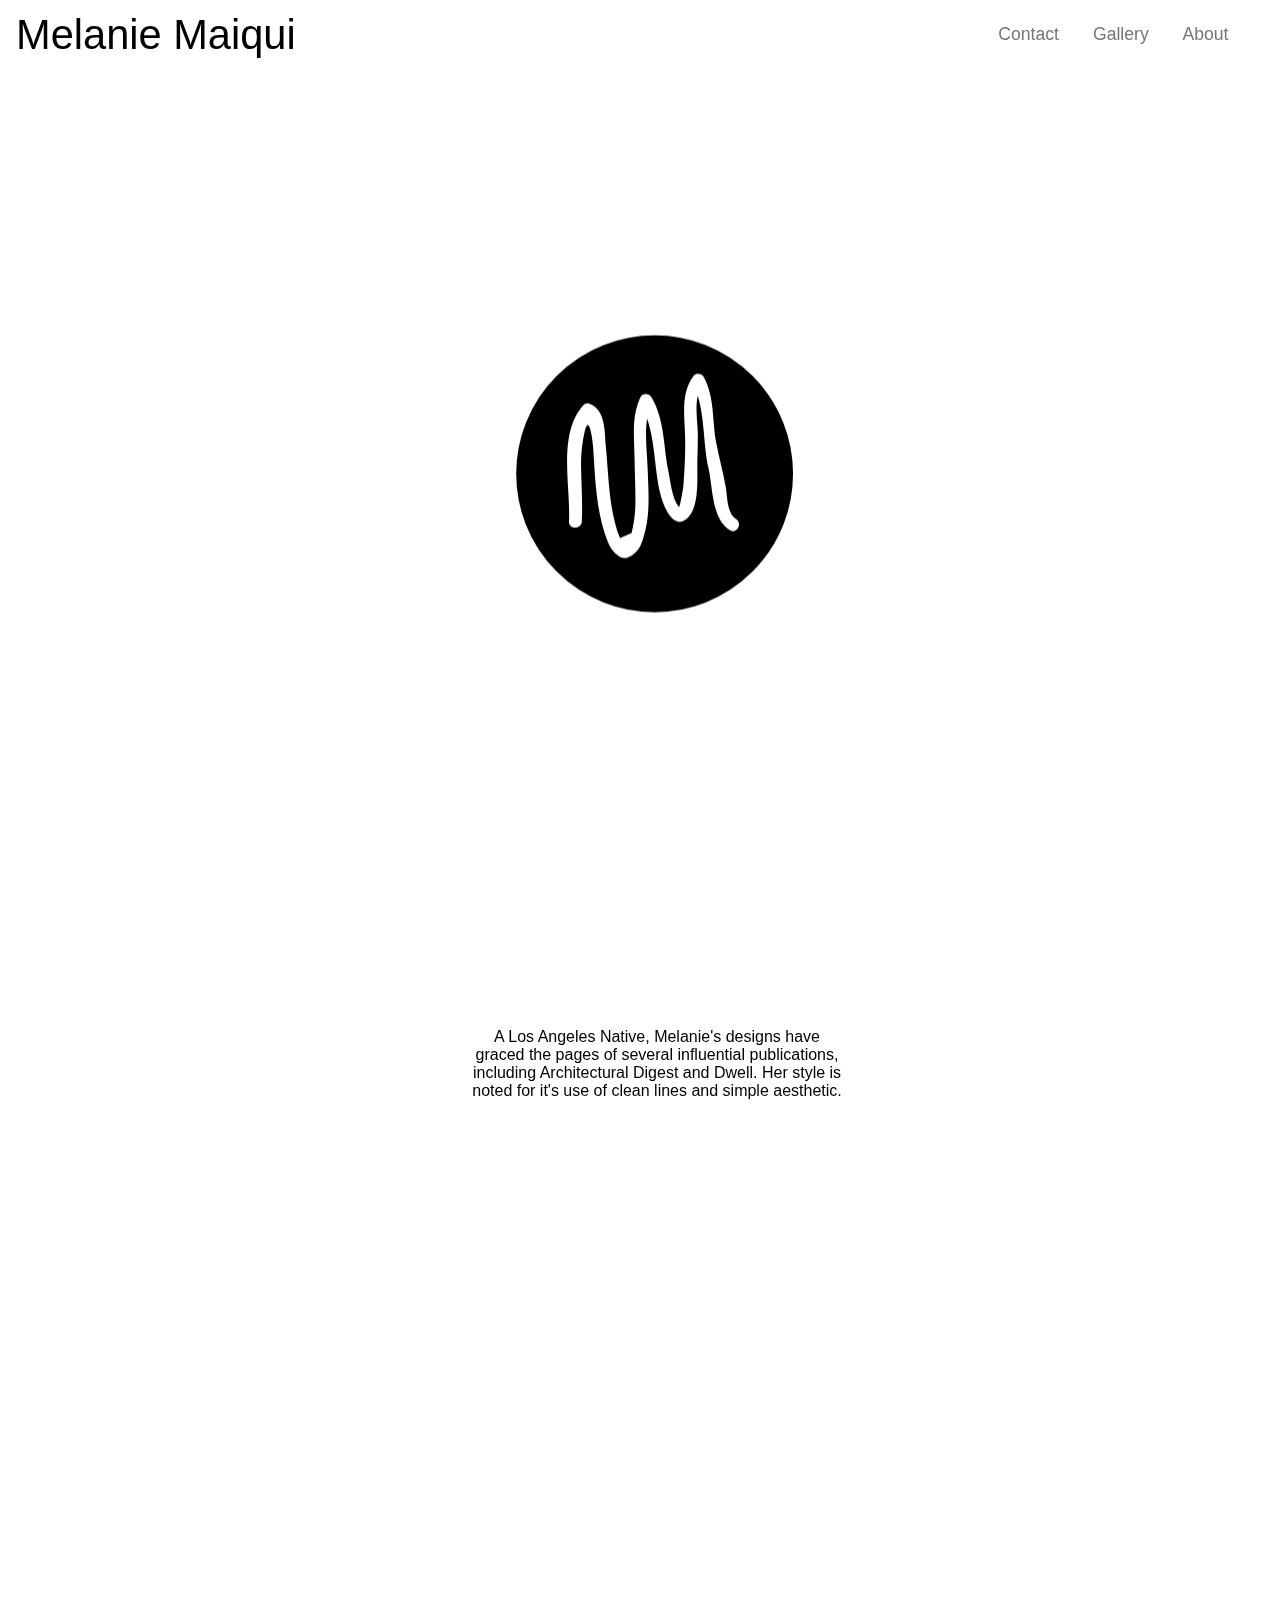
<file: index.html>
<!DOCTYPE html>
<html class="no-skrollr">
<head>
  <meta charset="utf-8">

  <meta name="viewport" content="width=device-width, initial-scale=1, user-scalable=no">

  <title>Melanie Maiqui</title>

  <!-- <link rel="stylesheet" type="text/css" href="css/bootstrap.css"> -->
  <link rel="stylesheet" type="text/css" href="css/maiqui.css">
  <!-- <link rel="stylesheet" type="text/css" href="css/bootstrap-responsive.css"> -->

  <script src="//ajax.googleapis.com/ajax/libs/jquery/1.7.2/jquery.min.js">
  </script>
  <script>
    window.jQuery || document.write('<script src="js/jquery-1.7.2.min.js"><\/script>')
  </script>

</head>

<body>
  <!--
    We position the images fixed and therefore need to place them outside of #skrollr-body.
    We will then use data-anchor-target to display the correct image matching the current section (.gap element).
  -->

  <div
    class="parallax-image-wrapper parallax-image-wrapper-100"
    data-anchor-target="#about + .gap"
    data-bottom-top="transform:translate3d(0px, 200%, 0px)"
    data-top-bottom="transform:translate3d(0px, 0%, 0px)">

    <div
      class="parallax-image parallax-image-100"
      style="background-image:url(images/maiqui-logo.svg)"
      data-anchor-target="#about + .gap"
      data-bottom-top="transform: translate3d(0px, -80%, 0px);"
      data-top-bottom="transform: translate3d(0px, 80%, 0px);"
    ></div>
    <!--the +/-80% translation can be adjusted to control the speed difference of the image-->
  </div>

  <div
    class="parallax-image-wrapper parallax-image-wrapper-100"
    data-anchor-target="#portfolio + .gap"
    data-bottom-top="transform:translate3d(0px, 200%, 0px)"
    data-top-bottom="transform:translate3d(0px, 0%, 0px)">

    <div
      class="parallax-image parallax-image-100"
      style="background-image:url(images/prefab_brouchure_black_cover_o.jpg)"
      data-anchor-target="#portfolio + .gap"
      data-bottom-top="transform: translate3d(0px, -80%, 0px);"
      data-top-bottom="transform: translate3d(0px, 80%, 0px);"
    ></div>
  </div>

  <div
    class="parallax-image-wrapper parallax-image-wrapper-100"
    data-anchor-target="#sketches + .gap"
    data-bottom-top="transform:translate3d(0px, 200%, 0px)"
    data-top-bottom="transform:translate3d(0px, 0%, 0px)">

    <div
      class="parallax-image parallax-image-100"
      style="background-image:url(images/brown_architecture_web_o.jpg)"
      data-anchor-target="#sketches + .gap"
      data-bottom-top="transform: translate3d(0px, -80%, 0px);"
      data-top-bottom="transform: translate3d(0px, 80%, 0px);"
    ></div>
  </div>

  <div id="skrollr-body">
    <div class="header" id="about"
         style="padding-bottom:-10px;">
      <div class="name-plate">Melanie Maiqui</div>
      <div class="navbar navbar-fixed-top">
        <!-- <div class="navbar-inner"> -->
          <div class="container">
            <a href="#" class="btn btn-navbar">
              <span class="icon-bar"></span>
              <span class="icon-bar"></span>
              <span class="icon-bar"></span>
            </a>
            <div class="nav-collapse">
              <ul class="nav">
                <li><a class="link" href="contact.html">Contact</a></li>
                <li><a class="link" href="gallery.html">Gallery</a></li>
                <li><a class="link" href="about.html">About</a></li>
              </ul><!-- /.nav -->
            </div><!--/.nav-collapse -->
          </div><!-- /.container -->
      <!--   </div> --><!-- /.navbar-inner -->
      </div><!-- /.navbar -->
    </div>
    <div class="gap gap-100" style="background-image:url(images/maiqui-logo.svg);"></div>
    <div class="content" id="portfolio">
      <p>A Los Angeles Native, Melanie's designs have graced the pages of several influential publications, including Architectural Digest and Dwell. Her style is noted for it's use of clean lines and simple aesthetic.</p>
    </div>
    <div class="gap gap-100" style="background-image:url(images/prefab_brouchure_black_cover_o.jpg);"></div>
    <div class="color-slide" data-0="transform:translate(0,100%);" data-100p="transform:translate(0,0%)" data-_box-100p="" data-_box-200p="transform:translate(0,-100%)">
      <div class="box" data-100p="width:0%;" data-_box-100p="width:100%"></div>
    </div>
    <div class="content" id="sketches">
      Sketches
    </div>
    <div class="gap gap-100" style="background-image:url(images/brown architecture_web_o.jpg);"></div>
    <br>
    <div class="content" id="done" style="background-color:#000000;">
      <a class="top-link" title="Go to Top" href="#about">^</a>
    </div>
  </div>

  <script type="text/javascript" src="dist/skrollr.min.js"></script>
  <script type="text/javascript">
  skrollr.init({
    smoothScrolling: false,
    mobileDeceleration: 0.004
  });
  </script>
</body>

</html>
</file>
<file: css/maiqui.css>
* {
  padding:0;
  margin:0;
}

html, body {
  height:100%;
}

.skrollr-desktop body {
  height:100% !important;
}

body {
  font-family:sans-serif;
}

p {
  margin: 1em 0;
}

ul {
  list-style-type: none;
  margin: 0;
  padding: 0;
}

.name-plate {
  width: 45%;
  font-size: 2.6em;
  line-height:38px;
  min-width: 250px;
}

.container {
  width: 300px;
  margin-top: -30px;
  float: right;
}

.navbar .nav > li > a {
  text-shadow:none;
  font-size: 1.1em;
  margin: 0 7%;
}

a {
  color: #777777;
}

a:hover {
  color: #444444;
}

.nav li {
  margin-left: 10%;
  display: inline-block;
}

.link {
  text-decoration: none;
  display: inline;
}

/*.icon-bar {
  width: 100px;
  padding: 10px;
}*/

#portfolio {
  text-align: center;
  width: 424px;
  margin: 2% auto;
  padding-left: 35px;
}

.parallax-image-wrapper {
  position:fixed;
  left:0;
  width:100%;
  overflow:hidden;
}

.parallax-image-wrapper-50 {
  height:50%;
  top:-50%;
}

.parallax-image-wrapper-100 {
  height:100%;
  top:-100%;
}

.parallax-image {
  display:none;
  position:absolute;
  bottom:0;
  left:0;
  width:100%;
  background-repeat:no-repeat;
  background-position:center;
  background-size:cover;
}

.parallax-image-50 {
  height:200%;
  top:-50%;
}

.parallax-image-100 {
  height:100%;
  top:0;
}

.parallax-image.skrollable-between {
  display:block;
}

.no-skrollr .parallax-image-wrapper {
  display:none !important;
}

#skrollr-body {
  height:100%;
  overflow:visible;
  position:relative;
}

.gap {
  background:transparent center no-repeat;
  background-size:cover;
}

.skrollr .gap {
  background:transparent !important;
}

.gap-50 {
  height:50%;
}

.gap-100 {
  height:100%;
}

.header, .content {
  background:#fff;
  padding:1em;

  -webkit-box-sizing:border-box;
  -moz-box-sizing:border-box;
  box-sizing:border-box;
}

.content-full {
  height:100%;
}

#done {
  height:10%;
}

.top-link {
  color: #FFFFFF;
  font-size: 2.1em;
  text-decoration: none;
  margin: 0 50%;
}

@media screen and (min-width: 980px) {
  #portfolio {
    width: 437px;
    padding-left: 50px;
  }
}

@media screen and (max-width: 700px) {
  .name-plate {
    font-size: 1.8em;
  }

  a.btn.btn-navbar {
    display: block;
    margin-top: 0;
    right: 41px;
    position: fixed;
    width: 36px;
  }

  .btn-navbar:hover .icon-bar {
    background-color: #777;
  }

 .nav-collapse .nav {
    display: none;
  }

  .icon-bar {
    display: block;
    padding: 2px;
    background-color: #333;
    margin-bottom: 4px;
    border-radius: 20px;
  }

  #portfolio {
    width: 375px;
    /*margin: 2% auto;*/
    padding-left: 30px;
  }
}

@media screen and (max-width: 500px) {
  #portfolio {
    width: 233px;
    padding-left: 18px;
  }
}
</file>
